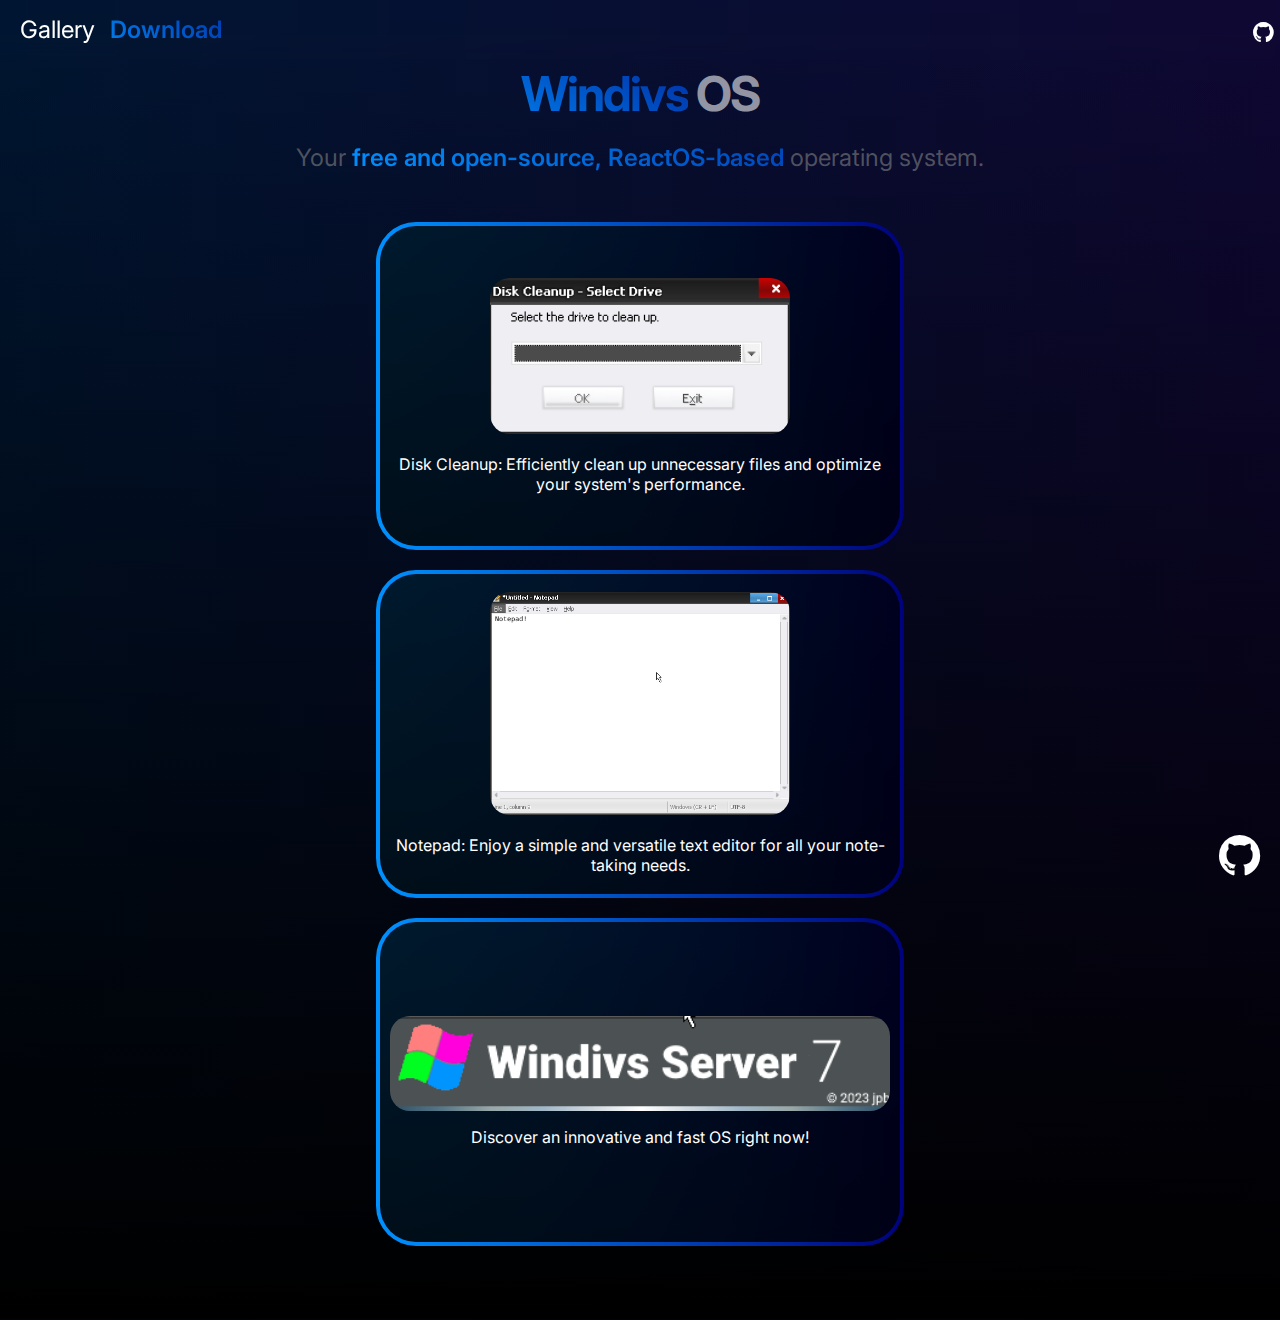
<file: index.html>
<!DOCTYPE html>
<html lang="en">

<head>
  <meta charset="UTF-8">
  <meta name="viewport" content="width=device-width, initial-scale=1.0">
  <link rel="stylesheet" href="https://cdnjs.cloudflare.com/ajax/libs/font-awesome/4.7.0/css/font-awesome.min.css">
  <link rel="stylesheet" href="global.css">
  <script type="text/javascript">
    async function getStarsCount(repo) {
      const response = await fetch(`https://api.github.com/repos/${repo}/stargazers`);
      const data = await response.json();
      return data.length;
    }
    window.onload = (event) => {
      getStarsCount('Windivs-Devs/windivs').then(count => {
        console.log(count)
        document.getElementById('mainStars').innerText = count + " "
      });
      getStarsCount('Windivs-Devs/windivsw').then(count => {
        console.log(count)
        document.getElementById('websiteStars').innerText = count + " "
      })
    }
  </script>
</head>

<body>
  <div id="topdiv">

    <header>
      <nav>
        <a href="#gallery">Gallery</a>
        <a href="https://github.com/Windivs-Devs/windivs/releases/tag/6.01.6568.1.7dev" id="download">Download</a>
        <a href="https://github.com/Windivs-Devs" id="github_container"><i class="fa fa-github"></i></a>
      </nav>
    </header>
    <h1><span id="title"><span id="windivs">Windivs</span> OS</span></h1>
    <h2>Your <span class="highlight">free and open-source, ReactOS-based</span> operating system.</h2>

    <div class="grid" id="gallery">

      <div class="gridElement">
        <a target="_blank" href="diskcleanup.png">
          <img src="diskcleanup.png" alt="Disk Cleanup">
        </a>
        <p>Disk Cleanup: Efficiently clean up unnecessary files and optimize your system's performance.</p>
      </div>

      <div class="gridElement">
        <a target="_blank" href="notepad.png">
          <img src="notepad.png" alt="Notepad">
        </a>
        <p>Notepad: Enjoy a simple and versatile text editor for all your note-taking needs.</p>
      </div>


      <div class="gridElement" id="windivscard">
        <img src="windivs.png" alt="WinDivs">
        <p>Discover an innovative and fast OS right now!</p>
      </div>
    </div>

    <div id="githubWidget">
      <div id="stats">
        <a class="ghLink" href="https://github.com/windivs-devs/windivs">windivs-devs/windivs: <span
            id="mainStars">Pending... </span><i style="color:#DAAA3F; font-size: 18px" class="fa fa-star stars"></i></a>
        <a class="ghLink" href="https://github.com/Windivs-Devs/windivsw/">windivs-devs/windivsw: <span
            id="websiteStars">Pending... </span><i style="color:#DAAA3F; font-size: 18px" class="fa fa-star stars"></i>
        </a>
      </div>
      <i class="fa fa-github" id="widgetOpener"></i>
    </div>
</body>

</html>
</file>
<file: global.css>
@import url("https://fonts.googleapis.com/css2?family=Inter:wght@100..900&display=swap");

@keyframes hover {
  0% {
    background-position: 0% 50%;
  }
  100% {
    background-position: 100% 50%;
  }
}

h1,
h2,
p,
a,
ul,
nav {
  font-family: "Inter";
  font-style: normal;
}

h2 {
    font-weight: 400;
    color: #88888890;
    font-size: 24px;
}

nav {
  background-color: #00000000;
  backdrop-filter: blur(10px);
  width: 100vw;
  padding: 0;
  margin: 0;
}

#windivs:hover {
  animation: hover 1s ease;
  animation-fill-mode: forwards;
}

#windivs {
  background-size: 200% 200%;
  background-image: linear-gradient(30deg, #0091ff, #00027b);
  cursor: default;
  -webkit-background-clip: text;
  -webkit-text-fill-color: transparent;
}

.highlight:hover {
  animation: hover 1s ease;
  animation-fill-mode: forwards;
}

.highlight {
  background: -webkit-linear-gradient(30deg, #0091ff, #00027b);
  background-size: 200% 200%;
  -webkit-background-clip: text;
  -webkit-text-fill-color: transparent;
  font-weight: 600;
}

h1 {
  letter-spacing: -1.92px;
}

#download {
  box-sizing: border-box;
  background: -webkit-linear-gradient(45deg, #0091ff, #00027b);
  background-size: 200% 200%;
  -webkit-background-clip: text;
  -webkit-text-fill-color: transparent;
  margin: 10px 10px;
  padding: 5px;
  text-decoration: none;
  font-size: 24px;
  font-weight: 600;
  border-radius: 20px;
}

#download:hover {
  animation: hover 1s ease;
  animation-fill-mode: forwards;
}

nav {
  width: 99vw;
  left: 0;
  right: 0px;
  position: absolute;
  max-width: 98%;
  top: 0px;
  font-weight: 400;
  font-size: 24px;
  display: flex;
  justify-content: left;
  padding-left: 20px;
  align-items: center;
  color: white;
}

a {
  text-decoration: none;
  color: white;
}

h1 {
  font-size: 48px;
  margin: 0;
  color: #ffffff95;
  font-weight: 700;
}

#topdiv {
  display: flex;
  flex-direction: column;
  align-self: stretch;
  padding: 64px 32px;
  text-align: center;
  background: linear-gradient(0deg, #000 0, hsla(0, 0%, 100%, 0)),
    linear-gradient(90deg, rgba(1, 109, 249, 0.2), rgba(74, 38, 255, 0.2));
  background-size: 100% 100%, 100% 100%, 1440px 1px;
  background-position: bottom;
  background-repeat: no-repeat;
}

html,
body {
  color: #ffffff;
  min-height: 100vh;
  margin: 0;
  background: #000000;
}

#windivscard img {
  width: 100%;
  object-fit: cover;
}

.gridElement {
  align-items: center;
  margin: 10px;
  justify-content: center;
  display: flex;
  flex-direction: column;
  text-align: center;
  color: #ffffff;
  background-color: #000000;
  width: 500px;
  height: 300px;
  display: flex;
  flex-direction: column;
  align-items: center;
  padding: 10px;
  border: double 4px transparent;
  border-radius: 40px;
  background-image: linear-gradient(30deg, rgba(0,0,0, 0.9), rgba(0,0,0, 0.75)),
    linear-gradient(90deg, #0091ff, #00027b);
  background-origin: border-box;
  background-clip: padding-box, border-box;
}

.gridElement img {
  width: 300px;
  border-radius: 20px;
}

.grid {
  left: 0;
  right: 20;
  max-width: 100%;
  width: 100vw;
  display: flex;
  flex-direction: column;
  align-items: center;
  justify-content: center;
  margin-top: 20px;
  gap: 0px;
  grid-template-columns: repeat(3, 1fr);
  justify-content: center;
  margin-top: 20px;
}

.gridElement p {
  margin-bottom: 0;
}

#github_container {
    max-height: 24px;
    margin-left:auto;
}

#github {
    transform: scale(20%);
}

div#githubWidget {
    position: fixed;
    display: grid;
    bottom: 0;
    right: 0;
    text-align: end;
    margin-right: 20px;
    margin-bottom: 20px;
}

div#githubWidget i {
    font-size: 48px;
    color: white;
    }

#stats {
    display: none;
    width: 225px;
}

div#githubWidget:hover > #stats {
    display: flex;
    flex-direction: column;
    align-items: end;
    justify-content: end;
    position: absolute;
    bottom: 0;
    right: 0;
    text-align: end;
    margin-right: 20px;
    margin-bottom: 20px;
    background-color: #00000050;
    backdrop-filter: blur(10px);
    padding: 20px;
    border-radius: 25px;
}

#stats > a:nth-child(1) {
    padding-bottom: 10px;
}
</file>
